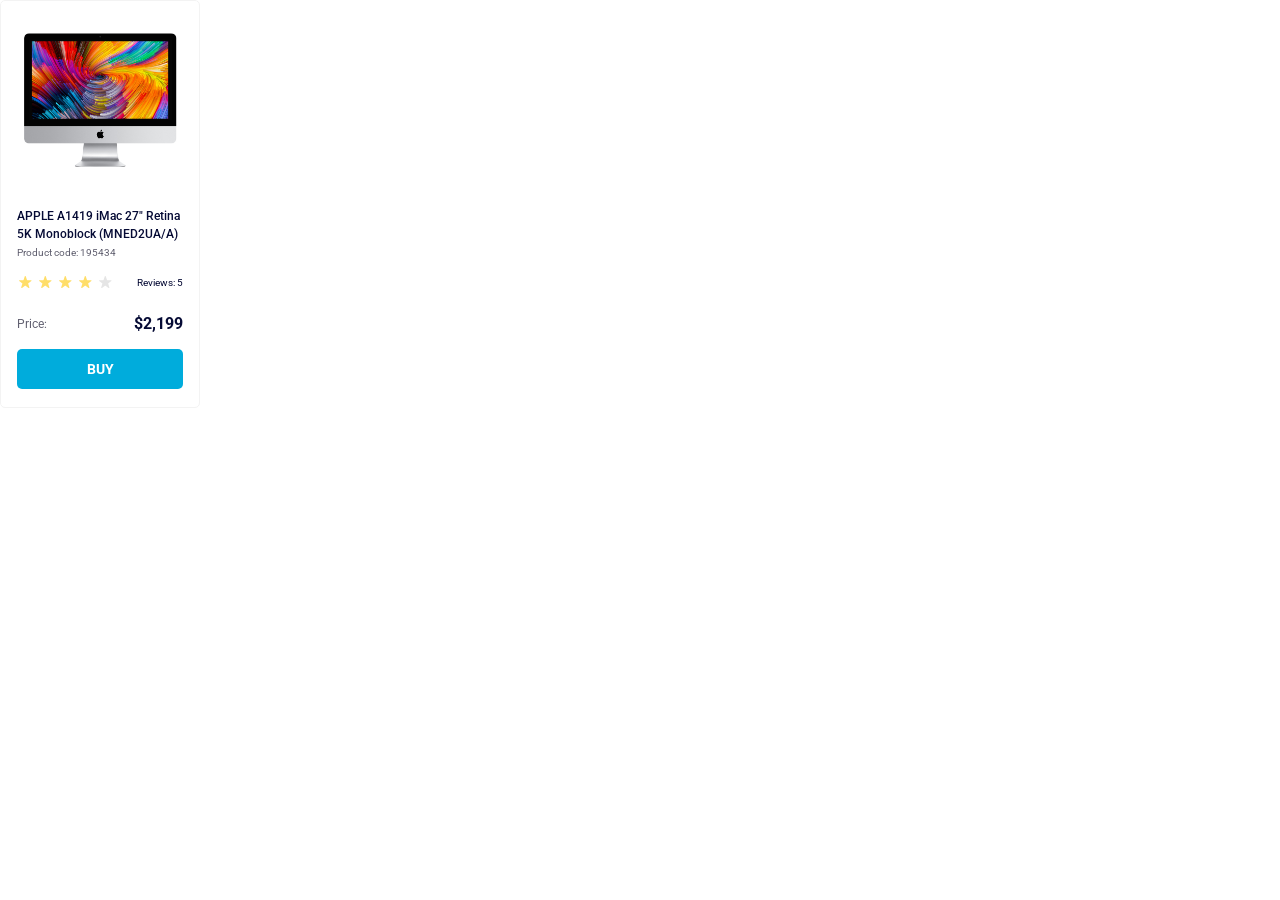
<file: index.html>
<!doctype html><html lang="en"><head><meta charset="utf-8"><meta name="viewport" content="width=device-width, initial-scale=1.0"><title>Product cards</title><link rel="preconnect" href="https://fonts.googleapis.com"><link rel="preconnect" href="https://fonts.gstatic.com"><link href="https://fonts.googleapis.com/css2?family=Roboto:ital,wght@0,100..900;1,100..900&display=swap" rel="stylesheet"><link rel="stylesheet" href="index.498cda60.css"></head><body> <div class="container"> <div class="card" data-qa="card"> <img src="imac.202c52ff.jpeg" alt="imac" class="card__image"> <h3 class="card__title"> APPLE A1419 iMac 27" Retina 5K Monoblock (MNED2UA/A) </h3> <p class="card__code">Product code: 195434</p> <div class="card__rating"> <div class="stars stars--4"> <div class="stars__star"></div> <div class="stars__star"></div> <div class="stars__star"></div> <div class="stars__star"></div> <div class="stars__star"></div> </div> <span class="card__reviews">Reviews: 5</span> </div> <div class="card__price"> <span class="card__price-label">Price:</span> <span class="card__price-value">$2,199</span> </div> <a href="#" class="card__buy" data-qa="hover"> BUY </a> </div> </div> </body></html>
</file>
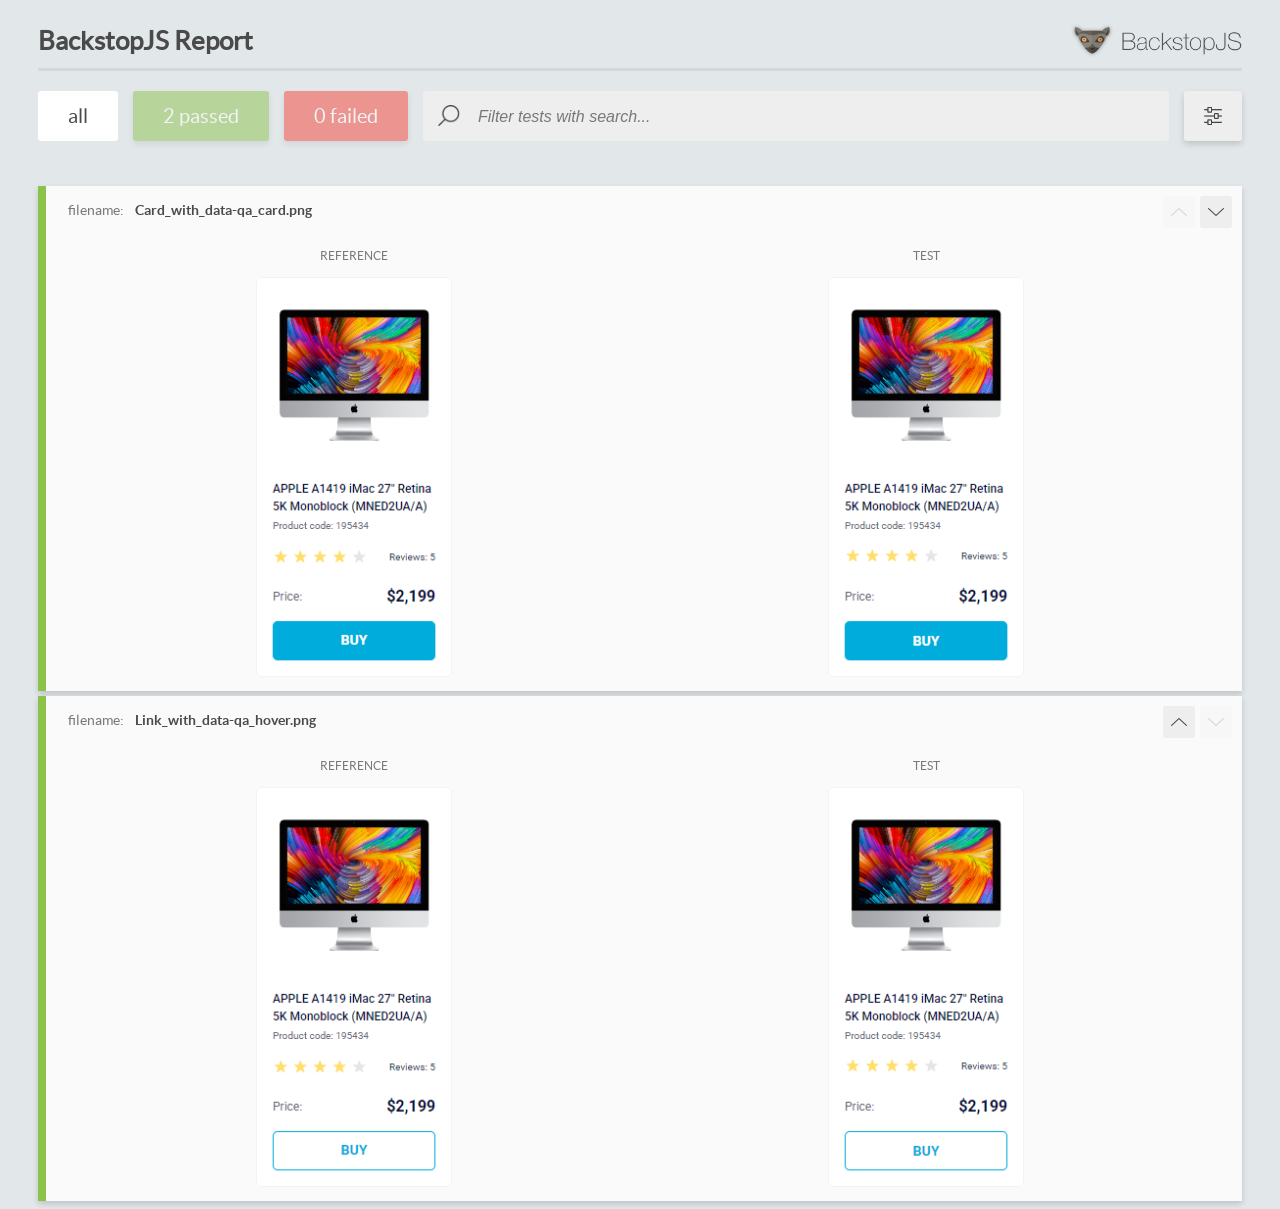
<file: report/html_report/index.html>
<!DOCTYPE html>
<html>
  <head>
    <meta charset="utf-8">
    <!-- Disable Cache -->
    <meta http-equiv="Cache-Control" content="no-cache, no-store, must-revalidate">
    <meta http-equiv="Pragma" content="no-cache">
    <meta http-equiv="Expires" content="0">

    <title>BackstopJS Report</title>

    <style>
      @font-face {
          font-family: 'latoregular';
          src: url('./assets/fonts/lato-regular-webfont.woff2') format('woff2'),
              url('./assets/fonts/lato-regular-webfont.woff') format('woff');
          font-weight: 400;
          font-style: normal;
      }
      @font-face {
          font-family: 'latobold';
          src: url('./assets/fonts/lato-bold-webfont.woff2') format('woff2'),
              url('./assets/fonts/lato-bold-webfont.woff') format('woff');
          font-weight: 700;
          font-style: normal;
      }

      .ReactModal__Body--open {
          overflow: hidden;
      }
      .ReactModal__Body--open .header {
        display: none;
      }

    </style>
  </head>
  <body style="background-color: #E2E7EA">
    <div id="root">

    </div>
    <script>
      function report (report) { // eslint-disable-line no-unused-vars
        window.tests = report;
      }
    </script>
    <script src="config.js"></script>
    <script src="index_bundle.js"></script>
  </body>
</html>
</file>
<file: index.498cda60.css>
*{box-sizing:border-box;margin:0;padding:0}body{background-color:#fff;align-items:center;font-family:Roboto,sans-serif;display:block}.stars{gap:4px;display:flex}.stars__star{background-image:url(star.822d561e.svg);background-position:50%;background-repeat:no-repeat;width:16px;height:16px}.stars--1 .stars__star:nth-child(-n+1),.stars--2 .stars__star:nth-child(-n+2),.stars--3 .stars__star:nth-child(-n+3),.stars--4 .stars__star:nth-child(-n+4),.stars--5 .stars__star:nth-child(-n+5){background-image:url(star-active.edda4c43.svg)}.card{box-sizing:border-box;background-color:#fff;border:1px solid #f3f3f3;border-radius:5px;flex-direction:column;width:200px;height:408px;padding:0 16px;font-family:Roboto,sans-serif;display:flex;position:relative}.card__image{object-fit:contain;background-size:100%;width:160px;height:134px;margin:32px auto 40px;display:block}.card__title{color:#060b35;width:100%;margin-bottom:4px;font-size:12px;font-weight:500;line-height:18px}.card__code{color:#616070;margin-left:0 0 16px;font-size:10px}.card__rating{justify-content:space-between;align-items:center;margin-top:16px;padding:0;display:flex}.card__reviews{color:#060b35;font-size:10px}.card__price{justify-content:space-between;align-items:center;margin:24px 0 16px;display:flex}.card__price-label{color:#616070;font-size:12px}.card__price-value{color:#060b35;font-size:16px;font-weight:700}.card__buy{color:#fff;text-transform:uppercase;background-color:#00acdc;border:1px solid #0000;border-radius:5px;justify-content:center;align-items:center;width:100%;height:40px;margin-bottom:16px;font-size:14px;font-weight:700;text-decoration:none;display:flex}.card__buy:hover{color:#00acdc;background-color:#fff;border:1px solid #00acdc;text-decoration:none}
/*# sourceMappingURL=index.498cda60.css.map */
</file>
